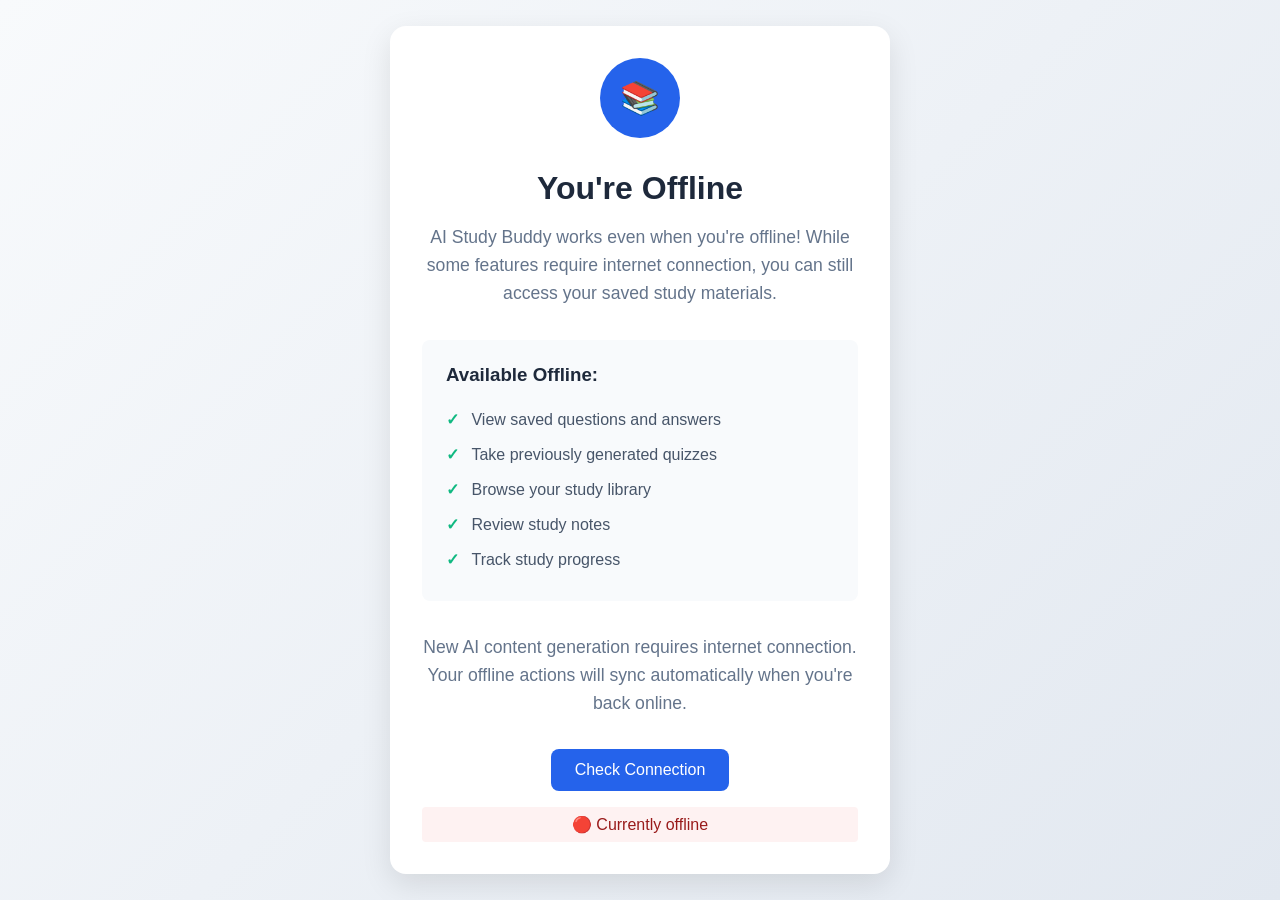
<file: public/offline.html>
<!DOCTYPE html>
<html lang="en">
<head>
    <meta charset="UTF-8">
    <meta name="viewport" content="width=device-width, initial-scale=1.0">
    <title>Offline - AI Study Buddy</title>
    <style>
        * {
            margin: 0;
            padding: 0;
            box-sizing: border-box;
        }
        
        body {
            font-family: -apple-system, BlinkMacSystemFont, 'Segoe UI', Roboto, sans-serif;
            background: linear-gradient(135deg, #f8fafc 0%, #e2e8f0 100%);
            min-height: 100vh;
            display: flex;
            align-items: center;
            justify-content: center;
            color: #334155;
        }
        
        .container {
            text-align: center;
            padding: 2rem;
            max-width: 500px;
            background: white;
            border-radius: 1rem;
            box-shadow: 0 10px 30px rgba(0,0,0,0.1);
        }
        
        .icon {
            width: 80px;
            height: 80px;
            margin: 0 auto 2rem;
            background: #2563eb;
            border-radius: 50%;
            display: flex;
            align-items: center;
            justify-content: center;
            color: white;
            font-size: 2rem;
        }
        
        h1 {
            font-size: 2rem;
            margin-bottom: 1rem;
            color: #1e293b;
        }
        
        p {
            font-size: 1.1rem;
            line-height: 1.6;
            margin-bottom: 2rem;
            color: #64748b;
        }
        
        .features {
            background: #f8fafc;
            padding: 1.5rem;
            border-radius: 0.5rem;
            margin: 2rem 0;
            text-align: left;
        }
        
        .features h3 {
            margin-bottom: 1rem;
            color: #1e293b;
        }
        
        .features ul {
            list-style: none;
        }
        
        .features li {
            padding: 0.5rem 0;
            color: #475569;
        }
        
        .features li:before {
            content: "✓ ";
            color: #10b981;
            font-weight: bold;
            margin-right: 0.5rem;
        }
        
        .retry-btn {
            background: #2563eb;
            color: white;
            border: none;
            padding: 0.75rem 1.5rem;
            border-radius: 0.5rem;
            font-size: 1rem;
            cursor: pointer;
            transition: background 0.2s;
        }
        
        .retry-btn:hover {
            background: #1d4ed8;
        }
        
        .retry-btn:disabled {
            background: #94a3b8;
            cursor: not-allowed;
        }
        
        .status {
            margin-top: 1rem;
            padding: 0.5rem;
            border-radius: 0.25rem;
            font-weight: 500;
        }
        
        .status.online {
            background: #dcfce7;
            color: #166534;
        }
        
        .status.offline {
            background: #fef2f2;
            color: #991b1b;
        }
    </style>
</head>
<body>
    <div class="container">
        <div class="icon">📚</div>
        <h1>You're Offline</h1>
        <p>AI Study Buddy works even when you're offline! While some features require internet connection, you can still access your saved study materials.</p>
        
        <div class="features">
            <h3>Available Offline:</h3>
            <ul>
                <li>View saved questions and answers</li>
                <li>Take previously generated quizzes</li>
                <li>Browse your study library</li>
                <li>Review study notes</li>
                <li>Track study progress</li>
            </ul>
        </div>
        
        <p>New AI content generation requires internet connection. Your offline actions will sync automatically when you're back online.</p>
        
        <button class="retry-btn" onclick="checkConnection()">Check Connection</button>
        
        <div id="status" class="status offline">
            🔴 Currently offline
        </div>
    </div>

    <script>
        function checkConnection() {
            const btn = document.querySelector('.retry-btn');
            const status = document.getElementById('status');
            
            btn.disabled = true;
            btn.textContent = 'Checking...';
            
            // Simple connectivity check
            fetch('/manifest.json', { 
                method: 'HEAD',
                cache: 'no-cache'
            })
            .then(() => {
                status.className = 'status online';
                status.innerHTML = '🟢 Back online! Redirecting...';
                
                // Redirect back to app after short delay
                setTimeout(() => {
                    window.location.href = '/';
                }, 1500);
            })
            .catch(() => {
                status.className = 'status offline';
                status.innerHTML = '🔴 Still offline - please try again';
                btn.disabled = false;
                btn.textContent = 'Check Connection';
            });
        }
        
        // Auto-check connection periodically
        setInterval(() => {
            if (navigator.onLine) {
                checkConnection();
            }
        }, 30000);
        
        // Listen for online/offline events
        window.addEventListener('online', () => {
            const status = document.getElementById('status');
            status.className = 'status online';
            status.innerHTML = '🟢 Connection restored! Redirecting...';
            
            setTimeout(() => {
                window.location.href = '/';
            }, 1500);
        });
        
        window.addEventListener('offline', () => {
            const status = document.getElementById('status');
            status.className = 'status offline';
            status.innerHTML = '🔴 Connection lost';
        });
    </script>
</body>
</html>
</file>
